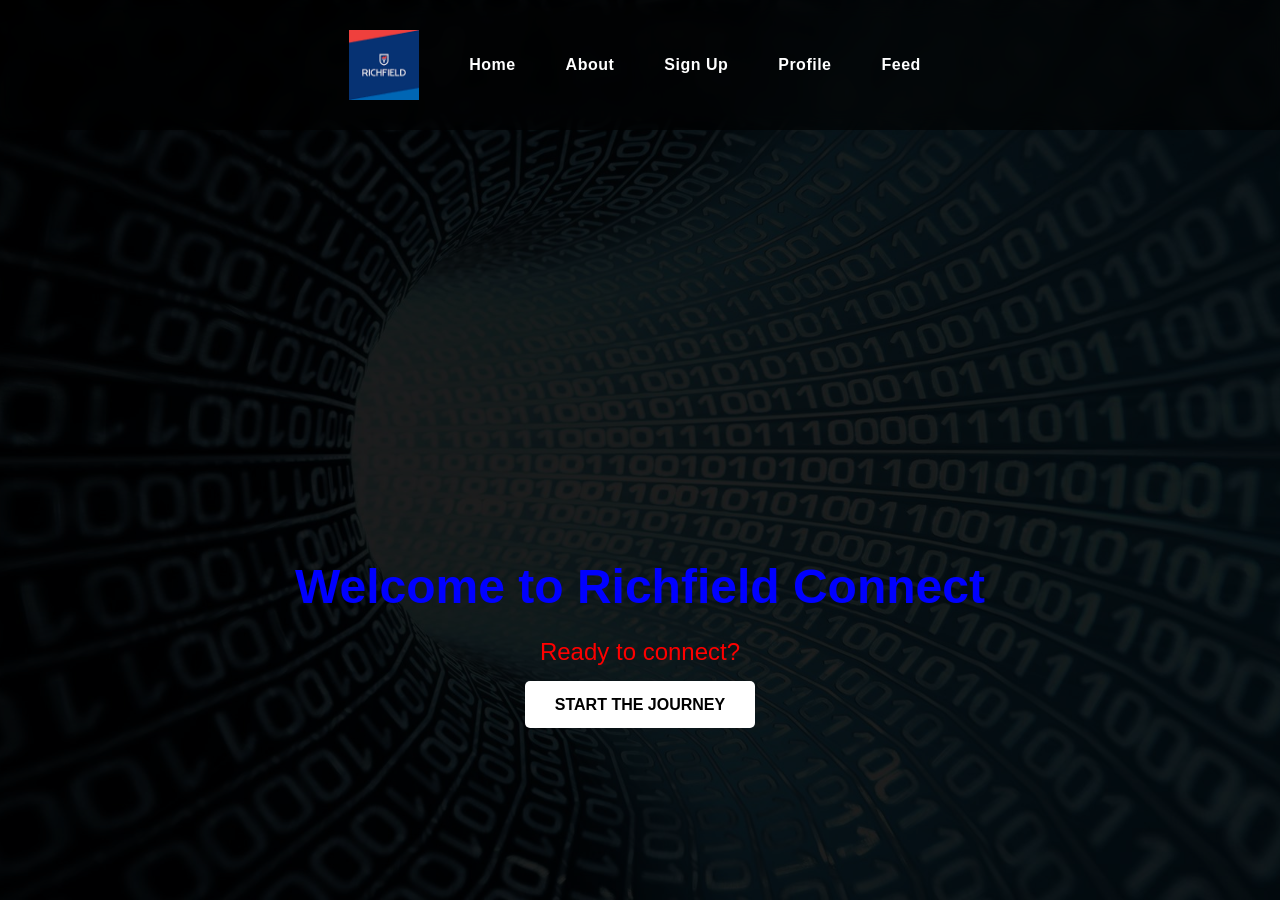
<file: index.html>
<!DOCTYPE html>
<html lang="en">

<head>
    <meta charset="UTF-8">
    <meta name="viewport" content="width=device-width, initial-scale=1.0">

    <title>Richfield Connect | Home</title>

    <!-- External CSS -->
    <link rel="stylesheet" href="home.css">

    <!-- Google Fonts -->
    <link href="https://fonts.googleapis.com/css2?family=Poppins:wght@300;400;500;600;700&display=swap" rel="stylesheet">
	<script src="https://code.jquery.com/jquery-3.7.1.min.js"></script>

</head>

<body>
     

    <body>
    <div class="container">
        <header>
            <!-- Navigation Bar -->
            <nav>
                <div class="logo"> 
                 <img src="logo richfield.png" alt="Liam Morgan Logo" height="100px" width="70px">
                </div>
                
                <ul class="nav-links">
                    <li><a href="index.html">Home</a></li>
                    <li><a href="about.html">About</a></li>
                    <li><a href="signup.html">Sign Up</a></li>
                    <li><a href="profile.html">Profile</a></li>
                    <li><a href="feed.html">Feed</a></li>
                </ul>
            </nav>
        </header>
        <div class="container">
            <div class="overlay"></div>
            <div class="content">
                <h1>Welcome to Richfield Connect</h1>
                <p>Ready to connect?</p>
                <a href="about.html" class="explore-btn">Start the Journey</a>
            </div>
        </div>
    </div>
</body>
</html>
</file>
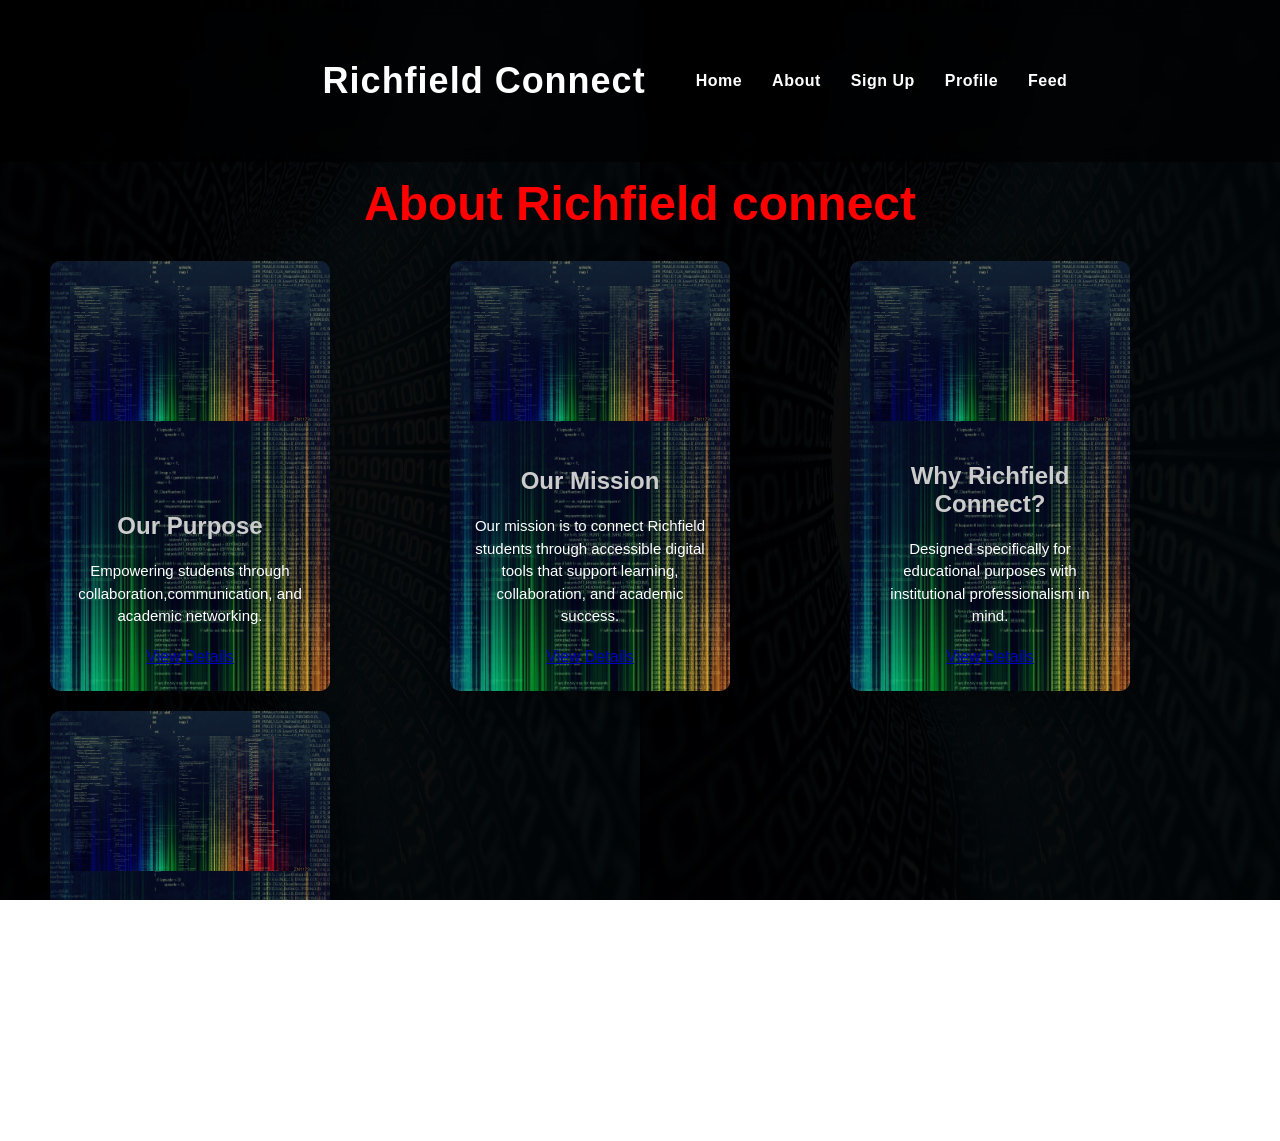
<file: about.html>
<!DOCTYPE html>
<html lang="en">

<head>

    <meta charset="UTF-8">
    <meta name="viewport" content="width=device-width, initial-scale=1.0">

    <title>Richfield Connect | About</title>

    <link rel="stylesheet" href="about.css">

    
    <link href="https://fonts.googleapis.com/css2?family=Poppins:wght@300;400;500;600;700&display=swap" rel="stylesheet">

</head>

<body>


    <header>

        <nav class="navbar">

            <div class="logo">
                <h2>Richfield Connect</h2>
            </div>

            <ul class="nav-links">
                <li><a href="index.html">Home</a></li>
                <li><a href="about.html" class="active">About</a></li>
                <li><a href="signup.html">Sign Up</a></li>
                <li><a href="profile.html">Profile</a></li>
                <li><a href="feed.html">Feed</a></li>
            </ul>

        </nav>

    </header>



    <section class="about-section">
           
            <div class="content">
                
              
                <br><br>

                <h1>About Richfield connect</h1>
                
                
                <div class="about-grid">
                   
                    <div class="about-card">
                        <img src="colourful.jpeg" alt="Project 1">
                        <div class="about-info">
                            <h2>Our Purpose</h2>
                            <p>Empowering students through collaboration,communication, and academic networking.</p>
                            <a href="#" class="about-link">View Details</a>
                        </div>
                        
                    </div>
                    
                    <div class="about-card">
                        <img src="colourful.jpeg" alt="about 2">
                        <div class="about-info">
                            <h2>Our Mission</h2>
                            <p>Our mission is to connect Richfield students through accessible digital tools that support learning, collaboration, and academic success.</p>
                            <a href="#" class="about-link">View Details</a>
                        </div>
                        
                    </div>
                    
                    <div class="about-card">
                        <img src="colourful.jpeg" alt="Project 3">
                        <div class="about-info">
                            <h2>Why Richfield Connect?</h2>
                            <p>Designed specifically for educational purposes with institutional professionalism in mind.</p>
                            <a href="#" class="about-link">View Details</a>
                        </div>
                        
                    </div>
                    
                    <div class="about-card">
                        <img src="colourful.jpeg" alt="Project 4">
                        <div class="about-info">
                            <h2>Our vision</h2>
                            <p>To become the leading digital hub for Richfield students, fostering a connected community where knowledge and support are always within reach.</p>
                            <a href="#" class="about-link">View Details</a>
                        </div>
                        
                    </div>
                </div>
            </div>
        </section>
    </div>
</body>

</html>
</file>
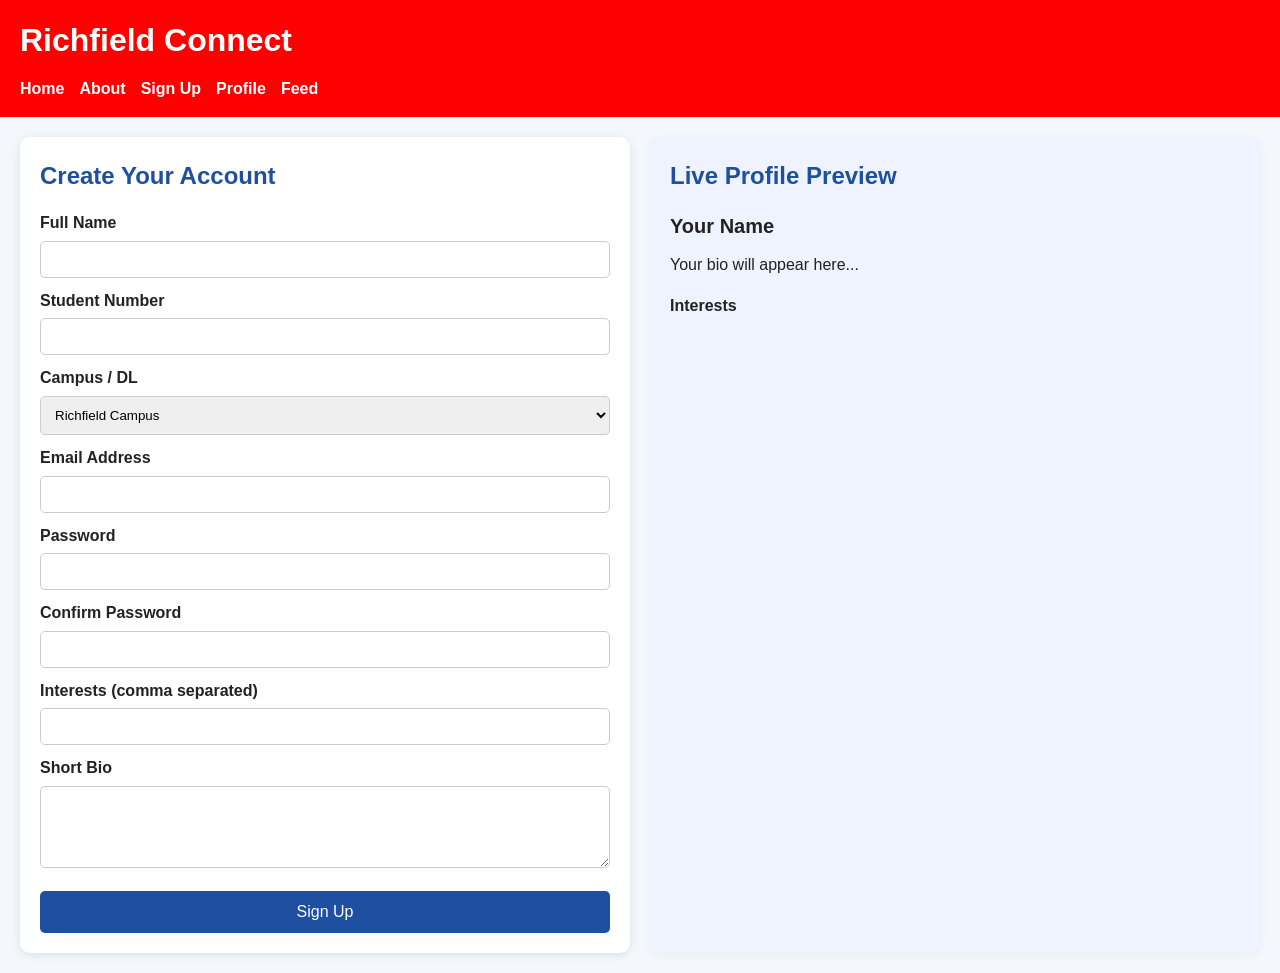
<file: feed.html>
<!DOCTYPE html>
<html lang="en">
<head>
    <meta charset="UTF-8">
    <meta name="viewport" content="width=device-width, initial-scale=1.0">
    <title>Richfield Connect | Feed</title>

    <link rel="stylesheet" href="feed.css">

    <script src="https://code.jquery.com/jquery-3.7.1.min.js"></script>

    <script src="feed.js" defer></script>
</head>

<body>

    
    <header>
        <h1>Richfield Connect</h1>

        <nav>
            <a href="index.html">Home</a>
            <a href="about.html">About</a>
            <a href="profile.html">Profile</a>
            <a href="signup.html">Sign Up</a>
			<a href="feed.html">Feed</a>
        </nav>
    </header>

    
    <main class="container">

        
        <section class="form-box">

            <h2>Create Post</h2>

            <textarea id="postInput" placeholder="What's on your mind?" rows="4"></textarea>

            <button id="postBtn">Post</button>

        </section>

        <section class="preview-box">

            <h2>Community Feed</h2>

            <div id="feed">


            </div>

        </section>

    </main>

</body>
</html>
</file>
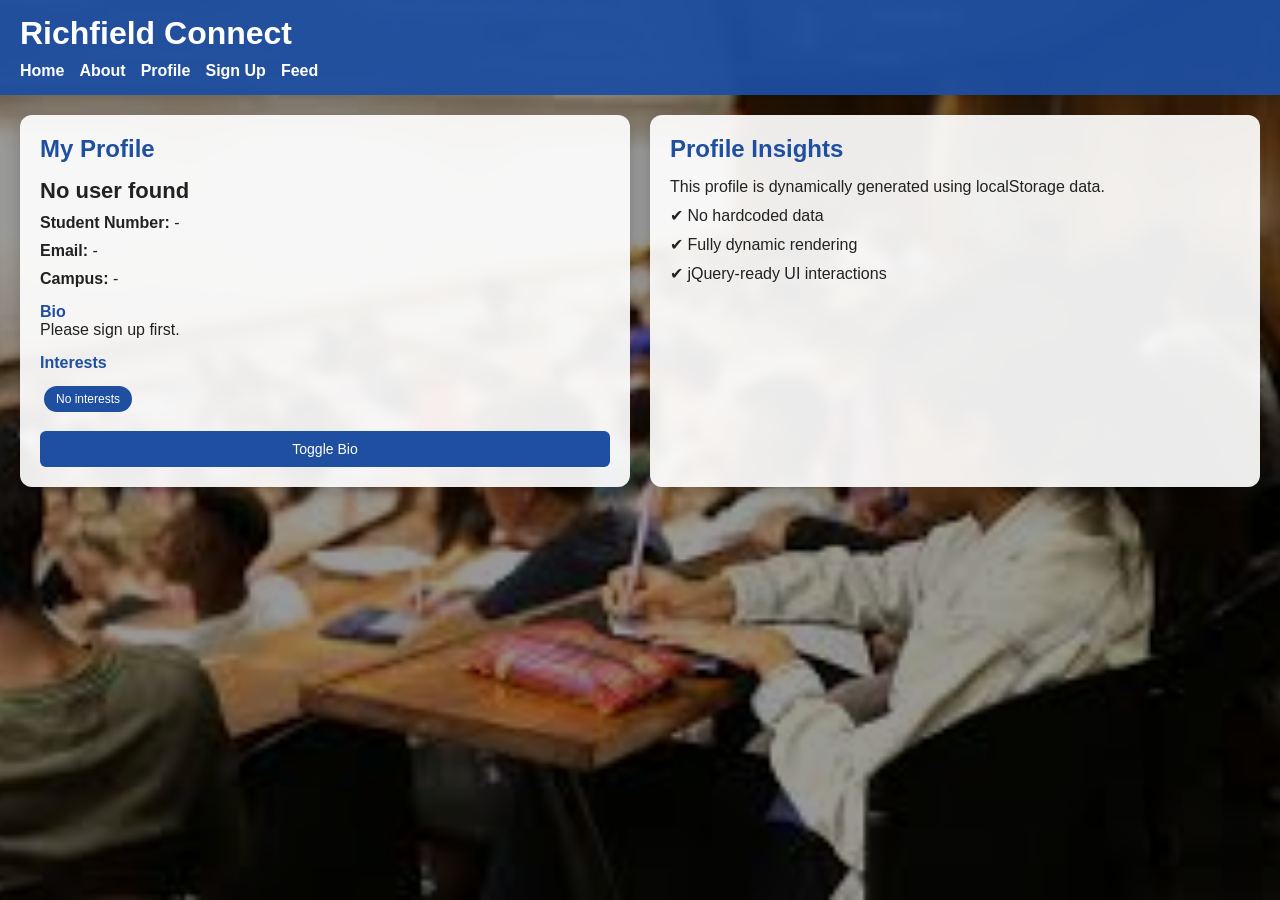
<file: profile.html>
<!DOCTYPE html>
<html lang="en">
<head>
    <meta charset="UTF-8">
    <meta name="viewport" content="width=device-width, initial-scale=1.0">
    <title>Richfield Connect | Profile</title>

    <!-- External CSS -->
    <link rel="stylesheet" href="profile.css">

    <!-- jQuery CDN -->
    <script src="https://code.jquery.com/jquery-3.7.1.min.js"></script>

    <!-- External JS -->
    <script src="profile.js" defer></script>
</head>

<!-- Background image applied via CSS using this class -->
<body class="profile-page">

    <!-- HEADER -->
    <header>
        <h1>Richfield Connect</h1>

        <nav>
            <a href="index.html">Home</a>
            <a href="about.html">About</a>
            <a href="profile.html">Profile</a>
            <a href="signup.html">Sign Up</a>
			<a href="feed.html">Feed</a>
        </nav>
    </header>

    <!-- MAIN CONTENT -->
    <main class="container">

        <!-- PROFILE CARD -->
        <section class="form-box">
            <h2>My Profile</h2>

            <h3 id="name">Loading...</h3>

            <p><strong>Student Number:</strong> <span id="student"></span></p>
            <p><strong>Email:</strong> <span id="email"></span></p>
            <p><strong>Campus:</strong> <span id="campus"></span></p>

            <h4>Bio</h4>
            <p id="bioDisplay"></p>

            <h4>Interests</h4>
            <div id="interestsDisplay"></div>

            <button id="toggleBio">Toggle Bio</button>
        </section>

        <!-- EXTRA INFO PANEL -->
        <section class="preview-box">
            <h2>Profile Insights</h2>

            <p>This profile is dynamically generated using localStorage data.</p>

            <div>
                <p>✔ No hardcoded data</p>
                <p>✔ Fully dynamic rendering</p>
                <p>✔ jQuery-ready UI interactions</p>
            </div>
        </section>

    </main>

</body>
</html>
</file>
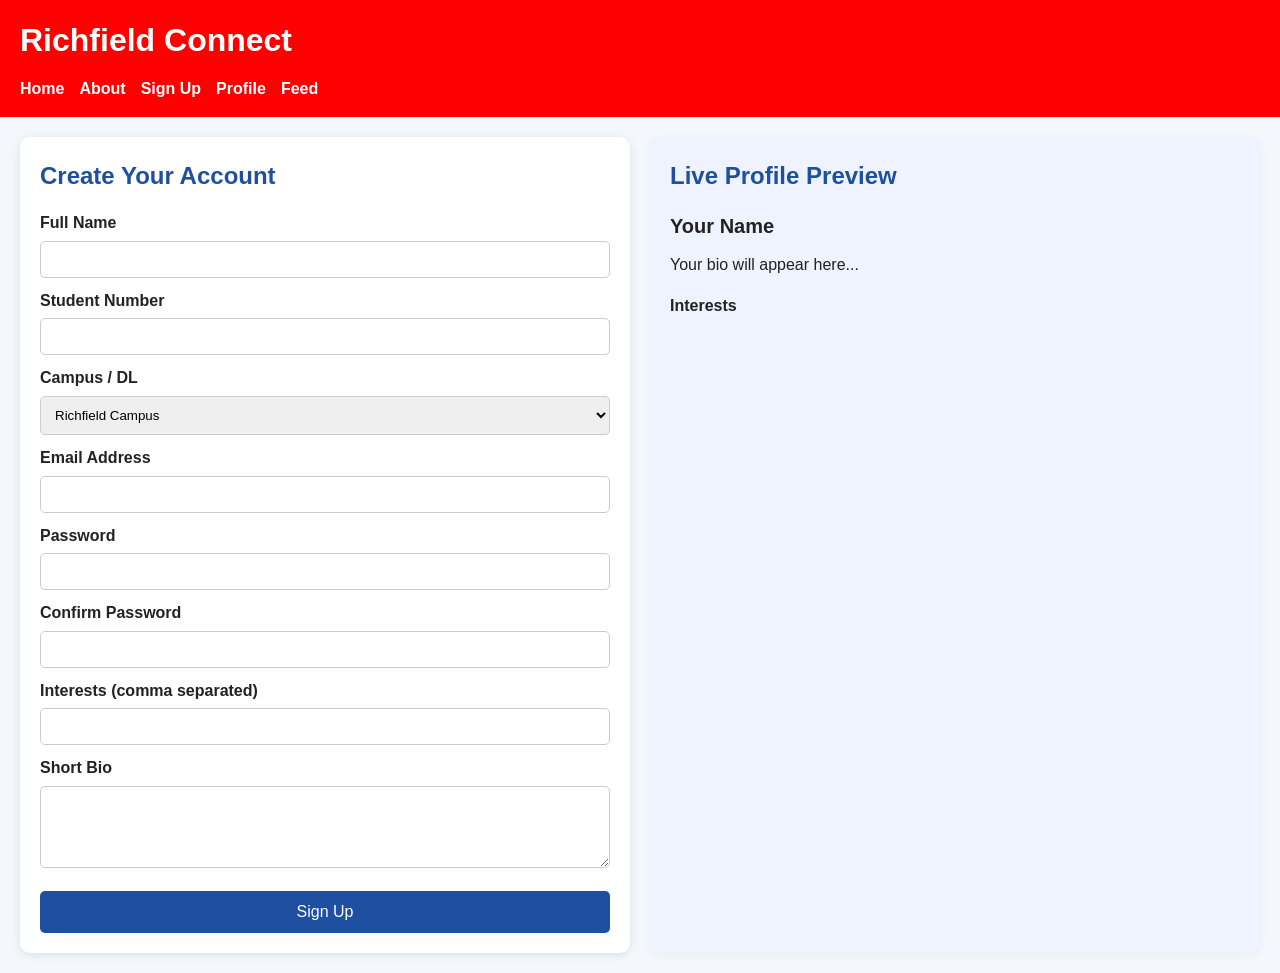
<file: signup.html>
<!DOCTYPE html>
<html lang="en">
<head>
    <meta charset="UTF-8">
    <meta name="viewport" content="width=device-width, initial-scale=1.0">
    <title>Richfield Connect | Sign Up</title>

    <!-- External CSS ONLY -->
    <link rel="stylesheet" href="signup.css">

    <!-- jQuery CDN (REQUIRED) -->
    <script src="https://code.jquery.com/jquery-3.7.1.min.js"></script>

    <!-- External JS ONLY -->
    <script src="signup.js" defer></script>
</head>

<body>

    <!-- HEADER -->
    <header>
        <h1>Richfield Connect</h1>

        <nav>
            <a href="index.html">Home</a>
            <a href="about.html">About</a>
            <a href="signup.html">Sign Up</a>
            <a href="profile.html">Profile</a>
            <a href="feed.html">Feed</a>
        </nav>
    </header>

    <!-- MAIN CONTAINER -->
    <main class="container">

        <!-- SIGN UP FORM -->
        <section class="form-box">
            <h2>Create Your Account</h2>

            <form id="signupForm">

                <label>Full Name</label>
                <input type="text" id="fullName">
                <small class="error" id="nameError"></small>

                <label>Student Number</label>
                <input type="text" id="studentNumber">
                <small class="error" id="studentError"></small>

                <label>Campus / DL</label>
                <select id="campus">
                    <option value="Richfield Campus">Richfield Campus</option>
                    <option value="DL">DL</option>
                </select>

                <label>Email Address</label>
                <input type="text" id="email">
                <small class="error" id="emailError"></small>

                <label>Password</label>
                <input type="password" id="password">
                <small class="error" id="passwordError"></small>

                <label>Confirm Password</label>
                <input type="password" id="confirmPassword">
                <small class="error" id="confirmError"></small>

                <label>Interests (comma separated)</label>
                <input type="text" id="interests">

                <label>Short Bio</label>
                <textarea id="bio" rows="4"></textarea>

                <button type="submit">Sign Up</button>

            </form>
        </section>

        <!-- LIVE PREVIEW -->
        <section class="preview-box">
            <h2>Live Profile Preview</h2>

            <h3 id="previewName">Your Name</h3>
            <p id="previewBio">Your bio will appear here...</p>

            <h4>Interests</h4>
            <div id="previewInterests"></div>
        </section>

    </main>

</body>
</html>
</file>
<file: home.css>
* body, html {
    margin: 0;
    padding: 0;
    height: 100%;
    font-family: 'Arial', sans-serif;
    display: flex;
    justify-content: center;
    align-items: center;

    position: fixed;
    width: 100%;
    height: 100%;
    background: url('R2.jpeg') no-repeat center center/cover;
    
   
}
header{
    margin: 0;
    padding: 0;
    height: 100%;
    font-family: 'Arial', sans-serif;
    display: flex;
    justify-content: center;
    align-items: center;     
    
}
.container {
    width: 100%;
    height: 100%;
    display: grid;
    place-items: center;
    padding: 1rem;
}
.logo {
    display: flex;
    align-items: center;
    justify-content: center;
    padding: 10px;
}

.logo img {
    max-width: 100%;
    height: auto;
    object-fit: contain;
}
/* Navigation Bar */
nav {
    position: fixed;
    top: 0;
    width: 100%;
    display: flex;
    justify-content: space-between;
    align-items: center;
    padding: 20px 50px;
    background: rgba(0, 0, 0, 0.6);
    z-index: 10;
    backdrop-filter: blur(10px);
    justify-content: center; /* Center content vertically */
}

.logo {
    font-size: 1.5em;
    color: #fff;
    font-weight: bold;
    letter-spacing: 1px;
}

.nav-links {
    list-style: none;
    display: flex;
    gap: 30px;
}

.nav-links li {
    display: inline;
}

.nav-links a {
    text-decoration: none;
    color: #fff;
    font-weight: bold;
    letter-spacing: 0.5px;
    transition: color 0.3s ease;
}

.nav-links a:hover {
    color: #f3f3f3;
}

/* Header styling */

.overlay {
    position: absolute;
    top: 0;
    left: 0;
    width: 100%;
    height: 100%;
    background: rgba(0, 0, 0, 0.5);
}

.content {
    position: relative;
    z-index: 1;
    text-align: center;
    color: #fff;
}

h1 {
    font-size: 3em;
    margin-bottom: 20px;
    animation: fadeInDown 2s ease-out;
	color:blue;
}

p {
    font-size: 1.5em;
    margin-bottom: 30px;
    animation: fadeInUp 2s ease-out;
	color:red;
}

.explore-btn {
    padding: 15px 30px;
    background-color:white;
    color: #000;
    text-transform: uppercase;
    font-weight: bold;
    border-radius: 5px;
    text-decoration: none;
    animation: pulse 1.5s infinite;
}

.explore-btn:hover {
    background-color: blue;
}

/* Animations */
@keyframes fadeInDown {
    from {
        opacity: 0;
        transform: translateY(-50px);
    }
    to {
        opacity: 1;
        transform: translateY(0);
    }
}

@keyframes fadeInUp {
    from {
        opacity: 0;
        transform: translateY(50px);
    }
    to {
        opacity: 1;
        transform: translateY(0);
    }
}

@keyframes pulse {
    0% {
        transform: scale(1);
    }
    50% {
        transform: scale(1.1);
    }
    100% {
        transform: scale(1);
    }
}
@media (min-width: 768px) {
    nav ul {
        display: flex;
    }

    nav ul li {
        margin-right: 20px;
    }

    form {
        flex-direction: row;
        flex-wrap: wrap;
    }

    form label {
        flex-basis: 100%;
    }

    form input, form textarea, form button {
        flex-basis: 48%;
        margin-right: 2%;
    }

    form button {
        margin-right: 0;
    }
}

@media (min-width: 1024px) {
    .project {
        display: flex;
        justify-content: space-between;
        padding: 1rem;
        border: 1px solid #ddd;
        margin-bottom: 1rem;
    }

    .project h3 {
        margin: 0;
    }
}
@media (max-width: 768px) {
    nav ul {
        text-align: center;
        padding: 0;
    }

    nav ul li {
        display: block;
        margin: 0.5em 0;
    }

    form input, form textarea, form button {
        flex-basis: 100%;
        margin-right: 0;
    }

    form label {
        flex-basis: 100%;
    }
</file>
<file: about.css>
body, html {
    margin: 0;
    padding: 0;
    height: 100vh;
    width: 100vw;

    background-image: url('R3.jpeg'), url('R3.jpeg');
    background-position: left center, right center;
    background-size: 50% 100%, 50% 100%;
    background-repeat: no-repeat, no-repeat;

    font-family: Arial, sans-serif;
    color: #fff;
    overflow-x: hidden;
}
.logo {
    display: flex;
    align-items: center;
    justify-content: center;
    padding: 10px;
}

.logo img {
    max-width: 100%;
    height: auto;
    object-fit: contain;
}

nav {
    position: fixed;
    top: 0;
    width: 100%;
    display: flex;
    justify-content: space-between;
    align-items: center;
    padding: 20px 50px;
    background: rgba(0, 0, 0, 0.6);
    z-index: 10;
    backdrop-filter: blur(10px);
    justify-content: center; 
}

.logo {
    font-size: 1.5em;
    color: #fff;
    font-weight: bold;
    letter-spacing: 1px;
}

.nav-links {
    list-style: none;
    display: flex;
    gap: 30px;
}

.nav-links li {
    display: inline;
}

.nav-links a {
    text-decoration: none;
    color: #fff;
    font-weight: bold;
    letter-spacing: 0.5px;
    transition: color 0.3s ease;
}

.nav-links a:hover {
    color: #f3f3f3;
}


.overlay {
    position: absolute;
    top: 0;
    left: 0;
    width: 100%;
    height: 100%;
    background: rgba(0, 0, 0, 0.5);
}
.about-container {
    display: flex;
    flex-direction: column;
   
    min-height: 100vh;
   
    
}


.about-section {
   
    
    padding: 0 50px;
    text-align: center;
    color: #fff;
    position: relative;
    overflow: hidden;
    display: flex;
    flex-direction: column;
    justify-content: center; 
    padding-top: 100px;
    
   
}


.content {
    position: relative;
    z-index: 1;
   

}

h1 {
    font-size: 3em;
    margin-bottom: 30px;
    animation: spike 2s infinite;
	color:red;
}

.about-grid {
    display: grid;
    grid-template-columns: repeat(auto-fill, minmax(300px, 1fr));
    gap: 20px;
}

.about-cards {
  display: flex;
  gap: 20px;
  justify-content: center;
  flex-wrap: wrap;
  margin-top: 30px;
}

.about-card {
  background: url('colourful.jpeg') center/cover no-repeat;
  position: relative;
  border-radius: 10px;
  padding: 25px 20px;
  width: 240px;
  min-height: 380px;
  display: flex;
  flex-direction: column;
  justify-content: space-between;
  text-align: center;
  color: #fff;
  overflow: hidden;

  animation: floating 4s ease-in-out infinite;
  box-shadow: 0 10px 25px rgba(0,0,0,0.3);
}

/* Lighter overlay */
.about-card::before {
  content: '';
  position: absolute;
  inset: 0;
  background: rgba(0, 0, 0, 0.2);
  border-radius: 10px;
}

/* Keep text above overlay */
.about-card h3,
.about-card p,
.about-card button {
  position: relative;
  z-index: 1;
}

.about-card h3 {
  margin: 0 0 15px;
  font-size: 20px;
}

.about-card p {
  flex-grow: 1;
  font-size: 15px;
  line-height: 1.5;
  margin: 0 0 20px;
}

.about-card button {
  align-self: center;
  padding: 10px 18px;
  border: 1px solid #fff;
  background: transparent;
  color: #fff;
  border-radius: 5px;
  cursor: pointer;
  transition: 0.3s ease;
}

.about-card button:hover {
  background: #fff;
  color: #000;
}

/* Floating animation */
@keyframes floating {
  0% {
    transform: translateY(0px);
  }

  50% {
    transform: translateY(-15px);
  }

  100% {
    transform: translateY(0px);
  }
}
</file>
<file: feed.css>
/* =========================
   RESET
========================= */

* {
    margin: 0;
    padding: 0;
    box-sizing: border-box;
}

/* =========================
   BODY
========================= */

body {
    font-family: Arial, sans-serif;
    background-image: url("image1.jpg");
    color: #222;
}

/* =========================
   HEADER
========================= */

header {
    background: #1e4fa1;
    color: white;
    padding: 15px 20px;
}

header h1 {
    margin-bottom: 10px;
}

nav {
    display: flex;
    gap: 15px;
    flex-wrap: wrap;
}

nav a {
    color: white;
    text-decoration: none;
    font-weight: bold;
}

nav a:hover {
    text-decoration: underline;
}

/* =========================
   MAIN LAYOUT
========================= */

.container {
    display: flex;
    gap: 20px;
    padding: 20px;
}

/* =========================
   CREATE POST BOX
========================= */

.form-box {
    flex: 1;
    min-width: 280px;
    background: white;
    padding: 20px;
    border-radius: 10px;
    box-shadow: 0 2px 10px rgba(0,0,0,0.1);
}

.form-box h2 {
    color: #1e4fa1;
    margin-bottom: 10px;
}

textarea {
    width: 100%;
    padding: 10px;
    border: 1px solid #ccc;
    border-radius: 6px;
    resize: none;
}

/* =========================
   BUTTONS
========================= */

button {
    margin-top: 10px;
    padding: 10px;
    width: 100%;
    background: #1e4fa1;
    color: white;
    border: none;
    border-radius: 6px;
    cursor: pointer;
    font-size: 14px;
}

button:hover {
    background: #163e7d;
}

/* =========================
   FEED SECTION
========================= */

.preview-box {
    flex: 2;
    min-width: 300px;
    background: white;
    padding: 20px;
    border-radius: 10px;
    box-shadow: 0 2px 10px rgba(0,0,0,0.1);
}

.preview-box h2 {
    color: #1e4fa1;
    margin-bottom: 15px;
}

/* =========================
   POST CARD
========================= */

.post {
    background: #f9fbff;
    border: 1px solid #ddd;
    padding: 15px;
    margin-bottom: 15px;
    border-radius: 10px;
}

.post h4 {
    color: #1e4fa1;
    margin-bottom: 5px;
}

.post small {
    color: gray;
    display: block;
    margin-bottom: 10px;
}

.post p {
    margin-bottom: 10px;
}

/* =========================
   LIKE + DELETE BUTTONS
========================= */

.likeBtn {
    background: #1e4fa1;
    color: white;
    border: none;
    padding: 6px 10px;
    border-radius: 5px;
    cursor: pointer;
    margin-right: 5px;
}

.deleteBtn {
    background: #d9534f;
    color: white;
    border: none;
    padding: 6px 10px;
    border-radius: 5px;
    cursor: pointer;
}

.likeBtn:hover {
    background: #163e7d;
}

.deleteBtn:hover {
    background: #b52b27;
}

/* =========================
   RESPONSIVE DESIGN
========================= */

@media (max-width: 768px) {
    .container {
        flex-direction: column;
    }

    nav {
        flex-direction: column;
    }
}
</file>
<file: profile.css>
/* =========================
   GLOBAL RESET
========================= */

* {
    margin: 0;
    padding: 0;
    box-sizing: border-box;
}

/* =========================
   BODY BACKGROUND (PROFILE PAGE)
========================= */

.profile-page {
    background-image: url("students.jpg");
    background-size: cover;
    background-position: center;
    background-repeat: no-repeat;
    background-attachment: fixed;
    min-height: 100vh;
    color: #222;
    font-family: Arial, sans-serif;
}

/* Dark overlay for readability */
.profile-page::before {
    content: "";
    position: fixed;
    top: 0;
    left: 0;
    width: 100%;
    height: 100%;
    background: rgba(0, 0, 0, 0.4);
    z-index: -1;
}

/* =========================
   HEADER
========================= */

header {
    background: rgba(30, 79, 161, 0.95);
    color: white;
    padding: 15px 20px;
}

header h1 {
    margin-bottom: 10px;
}

nav {
    display: flex;
    gap: 15px;
    flex-wrap: wrap;
}

nav a {
    color: white;
    text-decoration: none;
    font-weight: bold;
}

nav a:hover {
    text-decoration: underline;
}

/* =========================
   MAIN LAYOUT
========================= */

.container {
    display: flex;
    gap: 20px;
    padding: 20px;
    flex-wrap: wrap;
}

/* =========================
   PROFILE CARD
========================= */

.form-box {
    flex: 1;
    min-width: 280px;
    background: rgba(255, 255, 255, 0.92);
    padding: 20px;
    border-radius: 12px;
    box-shadow: 0 4px 15px rgba(0, 0, 0, 0.2);
    backdrop-filter: blur(5px);
}

.form-box h2 {
    color: #1e4fa1;
    margin-bottom: 15px;
}

.form-box h3 {
    font-size: 22px;
    margin-bottom: 10px;
}

/* =========================
   TEXT + SECTIONS
========================= */

p {
    margin-bottom: 10px;
}

h4 {
    margin-top: 15px;
    color: #1e4fa1;
}

/* =========================
   INTEREST TAGS
========================= */

#interestsDisplay {
    margin-top: 10px;
}

.tag {
    display: inline-block;
    background: #1e4fa1;
    color: white;
    padding: 6px 12px;
    margin: 4px;
    border-radius: 20px;
    font-size: 12px;
}

/* =========================
   BUTTON
========================= */

button {
    margin-top: 15px;
    padding: 10px;
    width: 100%;
    background: #1e4fa1;
    color: white;
    border: none;
    border-radius: 6px;
    cursor: pointer;
    font-size: 14px;
}

button:hover {
    background: #163e7d;
}

/* =========================
   SIDE PANEL
========================= */

.preview-box {
    flex: 1;
    min-width: 280px;
    background: rgba(255, 255, 255, 0.92);
    padding: 20px;
    border-radius: 12px;
    box-shadow: 0 4px 15px rgba(0, 0, 0, 0.2);
    backdrop-filter: blur(5px);
}

.preview-box h2 {
    color: #1e4fa1;
    margin-bottom: 15px;
}

/* =========================
   RESPONSIVE DESIGN
========================= */

@media (max-width: 768px) {
    .container {
        flex-direction: column;
    }

    nav {
        flex-direction: column;
    }
}
</file>
<file: signup.css>
/* =========================
   GLOBAL RESET
========================= */

* {
    margin: 0;
    padding: 0;
    box-sizing: border-box;
}

/* =========================
   BODY
========================= */

body {
    font-family: Arial, sans-serif;
    background: #f4f7fb;
    color: #222;
    line-height: 1.6;
}

/* =========================
   HEADER
========================= */

header {
    background: red; /* Richfield blue */
    color: white;
    padding: 15px 20px;
}

header h1 {
    margin-bottom: 10px;
}

nav {
    display: flex;
    gap: 15px;
}

nav a {
    color: white;
    text-decoration: none;
    font-weight: bold;
}

nav a:hover {
    text-decoration: underline;
}

/* =========================
   MAIN LAYOUT
========================= */

.container {
    display: flex;
    gap: 20px;
    padding: 20px;
}

/* =========================
   FORM BOX
========================= */

.form-box {
    flex: 1;
    background: white;
    padding: 20px;
    border-radius: 10px;
    box-shadow: 0 2px 10px rgba(0,0,0,0.1);
}

.form-box h2 {
    margin-bottom: 15px;
    color: #1e4fa1;
}

label {
    display: block;
    margin-top: 10px;
    font-weight: bold;
}

input,
textarea,
select {
    width: 100%;
    padding: 10px;
    margin-top: 5px;
    border: 1px solid #ccc;
    border-radius: 5px;
    outline: none;
}

/* Focus effect */
input:focus,
textarea:focus,
select:focus {
    border-color: #1e4fa1;
}

/* =========================
   BUTTON
========================= */

button {
    margin-top: 15px;
    width: 100%;
    padding: 12px;
    background: #1e4fa1;
    color: white;
    border: none;
    border-radius: 5px;
    cursor: pointer;
    font-size: 16px;
}

button:hover {
    background: #163e7d;
}

/* =========================
   ERROR MESSAGES
========================= */

.error {
    color: red;
    font-size: 12px;
}

/* red border for invalid fields */
.error-border {
    border: 1px solid red !important;
}

/* =========================
   LIVE PREVIEW BOX
========================= */

.preview-box {
    flex: 1;
    background: #eef3ff;
    padding: 20px;
    border-radius: 10px;
    box-shadow: 0 2px 10px rgba(0,0,0,0.05);
}

.preview-box h2 {
    color: #1e4fa1;
    margin-bottom: 15px;
}

#previewName {
    font-size: 20px;
    margin-bottom: 10px;
}

#previewBio {
    margin-bottom: 15px;
}

/* Tags for interests */
.tag {
    display: inline-block;
    background: #1e4fa1;
    color: white;
    padding: 5px 10px;
    margin: 3px;
    border-radius: 20px;
    font-size: 12px;
}

/* =========================
   RESPONSIVE DESIGN
========================= */

@media (max-width: 768px) {
    .container {
        flex-direction: column;
    }

    nav {
        flex-direction: column;
    }
}
</file>
